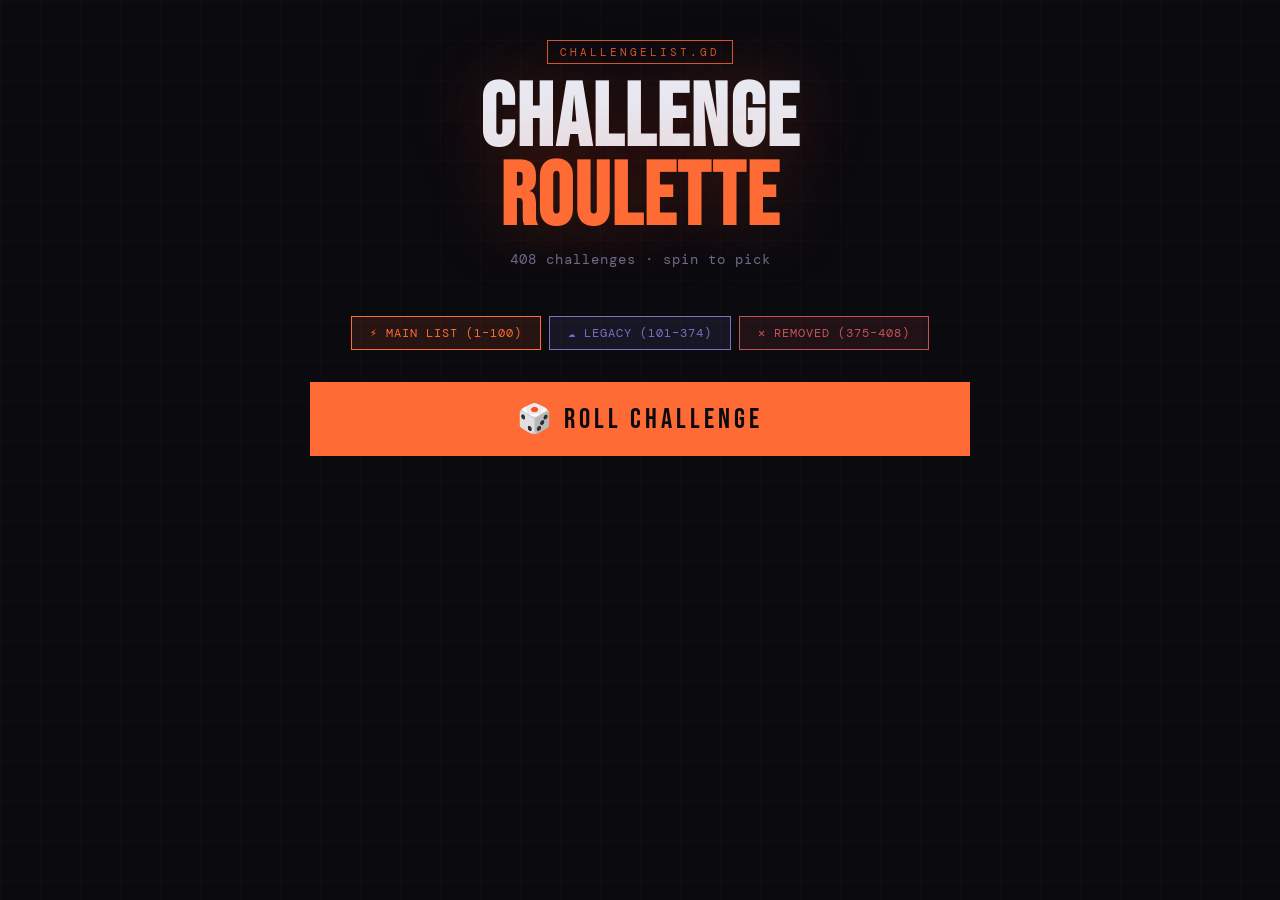
<file: challenge-randomizer.html>
<!DOCTYPE html>
<html lang="en">
<head>
<meta charset="UTF-8">
<meta name="viewport" content="width=device-width, initial-scale=1.0">
<title>Challenge List Randomizer</title>
<link href="https://fonts.googleapis.com/css2?family=Bebas+Neue&family=DM+Mono:wght@400;500&family=DM+Sans:wght@400;500;700&display=swap" rel="stylesheet">
<style>
  *, *::before, *::after { box-sizing: border-box; margin: 0; padding: 0; }

  :root {
    --bg: #0a0a0f;
    --surface: #111118;
    --card: #16161f;
    --border: #2a2a3a;
    --accent: #ff6b35;
    --accent2: #ffb347;
    --gold: #ffd700;
    --text: #e8e8f0;
    --muted: #6b6b88;
    --main-glow: rgba(255, 107, 53, 0.15);
    --legacy-color: #7c70c4;
    --removed-color: #c45555;
  }

  body {
    background: var(--bg);
    color: var(--text);
    font-family: 'DM Sans', sans-serif;
    min-height: 100vh;
    overflow-x: hidden;
  }

  /* Background grid */
  body::before {
    content: '';
    position: fixed;
    inset: 0;
    background-image:
      linear-gradient(rgba(255,107,53,0.03) 1px, transparent 1px),
      linear-gradient(90deg, rgba(255,107,53,0.03) 1px, transparent 1px);
    background-size: 40px 40px;
    pointer-events: none;
    z-index: 0;
  }

  .container {
    position: relative;
    z-index: 1;
    max-width: 700px;
    margin: 0 auto;
    padding: 40px 20px 80px;
  }

  /* Header */
  header {
    text-align: center;
    margin-bottom: 48px;
  }

  .site-tag {
    display: inline-block;
    font-family: 'DM Mono', monospace;
    font-size: 11px;
    letter-spacing: 3px;
    text-transform: uppercase;
    color: var(--accent);
    border: 1px solid var(--accent);
    padding: 4px 12px;
    margin-bottom: 16px;
    opacity: 0.8;
  }

  h1 {
    font-family: 'Bebas Neue', sans-serif;
    font-size: clamp(52px, 10vw, 88px);
    line-height: 0.9;
    letter-spacing: 2px;
    color: var(--text);
    text-shadow: 0 0 80px rgba(255,107,53,0.3);
  }

  h1 span {
    color: var(--accent);
    display: block;
  }

  .subtitle {
    margin-top: 12px;
    font-size: 14px;
    color: var(--muted);
    font-family: 'DM Mono', monospace;
    letter-spacing: 1px;
  }

  /* Filter toggles */
  .filters {
    display: flex;
    gap: 8px;
    justify-content: center;
    flex-wrap: wrap;
    margin-bottom: 32px;
  }

  .filter-btn {
    font-family: 'DM Mono', monospace;
    font-size: 12px;
    letter-spacing: 1px;
    padding: 8px 18px;
    border: 1px solid var(--border);
    background: var(--surface);
    color: var(--muted);
    cursor: pointer;
    transition: all 0.15s;
    text-transform: uppercase;
  }

  .filter-btn:hover { border-color: var(--accent); color: var(--text); }

  .filter-btn.active[data-type="main"] {
    border-color: var(--accent);
    background: rgba(255,107,53,0.12);
    color: var(--accent);
  }
  .filter-btn.active[data-type="legacy"] {
    border-color: var(--legacy-color);
    background: rgba(124,112,196,0.12);
    color: var(--legacy-color);
  }
  .filter-btn.active[data-type="removed"] {
    border-color: var(--removed-color);
    background: rgba(196,85,85,0.12);
    color: var(--removed-color);
  }

  /* Roll button */
  .roll-btn {
    display: block;
    width: 100%;
    padding: 20px;
    font-family: 'Bebas Neue', sans-serif;
    font-size: 28px;
    letter-spacing: 4px;
    background: var(--accent);
    color: #0a0a0f;
    border: none;
    cursor: pointer;
    transition: all 0.15s;
    position: relative;
    overflow: hidden;
    margin-bottom: 32px;
  }

  .roll-btn::after {
    content: '';
    position: absolute;
    inset: 0;
    background: linear-gradient(90deg, transparent, rgba(255,255,255,0.15), transparent);
    transform: translateX(-100%);
    transition: transform 0.4s;
  }

  .roll-btn:hover::after { transform: translateX(100%); }
  .roll-btn:hover { background: var(--accent2); transform: translateY(-1px); box-shadow: 0 8px 30px rgba(255,107,53,0.4); }
  .roll-btn:active { transform: translateY(1px); }
  .roll-btn:disabled { opacity: 0.4; cursor: not-allowed; }

  /* Result card */
  .result-card {
    background: var(--card);
    border: 1px solid var(--border);
    padding: 0;
    display: none;
    overflow: hidden;
    animation: slideUp 0.3s cubic-bezier(0.16, 1, 0.3, 1);
    margin-bottom: 32px;
  }

  @keyframes slideUp {
    from { opacity: 0; transform: translateY(16px); }
    to { opacity: 1; transform: translateY(0); }
  }

  .result-card.visible { display: block; }

  .card-header {
    padding: 6px 20px;
    font-family: 'DM Mono', monospace;
    font-size: 11px;
    letter-spacing: 2px;
    text-transform: uppercase;
    display: flex;
    justify-content: space-between;
    align-items: center;
  }

  .card-header.type-main { background: rgba(255,107,53,0.15); color: var(--accent); border-bottom: 1px solid rgba(255,107,53,0.2); }
  .card-header.type-legacy { background: rgba(124,112,196,0.15); color: var(--legacy-color); border-bottom: 1px solid rgba(124,112,196,0.2); }
  .card-header.type-removed { background: rgba(196,85,85,0.15); color: var(--removed-color); border-bottom: 1px solid rgba(196,85,85,0.2); }

  .card-body {
    padding: 28px 28px 24px;
  }

  .rank-badge {
    font-family: 'DM Mono', monospace;
    font-size: 13px;
    color: var(--muted);
    margin-bottom: 8px;
  }

  .level-name {
    font-family: 'Bebas Neue', sans-serif;
    font-size: clamp(36px, 7vw, 56px);
    line-height: 1;
    color: var(--text);
    letter-spacing: 1px;
    margin-bottom: 6px;
    word-break: break-word;
  }

  .level-author {
    font-size: 15px;
    color: var(--muted);
    margin-bottom: 24px;
  }

  .level-author strong {
    color: var(--text);
    font-weight: 500;
  }

  .card-actions {
    display: flex;
    gap: 10px;
    flex-wrap: wrap;
  }

  .action-btn {
    font-family: 'DM Mono', monospace;
    font-size: 12px;
    letter-spacing: 1px;
    text-transform: uppercase;
    padding: 10px 20px;
    border: 1px solid var(--border);
    background: transparent;
    color: var(--muted);
    cursor: pointer;
    text-decoration: none;
    display: inline-block;
    transition: all 0.15s;
  }

  .action-btn:hover {
    border-color: var(--accent);
    color: var(--accent);
    background: rgba(255,107,53,0.08);
  }

  /* History */
  .history-header {
    display: flex;
    align-items: center;
    justify-content: space-between;
    margin-bottom: 16px;
  }

  .history-title {
    font-family: 'DM Mono', monospace;
    font-size: 11px;
    letter-spacing: 3px;
    text-transform: uppercase;
    color: var(--muted);
  }

  .clear-btn {
    font-family: 'DM Mono', monospace;
    font-size: 10px;
    letter-spacing: 1px;
    text-transform: uppercase;
    background: none;
    border: none;
    color: var(--muted);
    cursor: pointer;
    transition: color 0.15s;
  }
  .clear-btn:hover { color: var(--removed-color); }

  #history-list { display: flex; flex-direction: column; gap: 2px; }

  .history-item {
    display: flex;
    align-items: center;
    gap: 14px;
    padding: 12px 16px;
    background: var(--surface);
    border-left: 2px solid transparent;
    font-size: 14px;
    animation: fadeIn 0.2s ease;
  }

  @keyframes fadeIn { from { opacity: 0; } to { opacity: 1; } }

  .history-item.type-main { border-color: rgba(255,107,53,0.4); }
  .history-item.type-legacy { border-color: rgba(124,112,196,0.4); }
  .history-item.type-removed { border-color: rgba(196,85,85,0.4); }

  .history-rank {
    font-family: 'DM Mono', monospace;
    font-size: 11px;
    color: var(--muted);
    min-width: 36px;
  }

  .history-name {
    flex: 1;
    font-weight: 500;
    color: var(--text);
    white-space: nowrap;
    overflow: hidden;
    text-overflow: ellipsis;
  }

  .history-author {
    font-size: 12px;
    color: var(--muted);
    font-family: 'DM Mono', monospace;
    white-space: nowrap;
  }

  /* empty state */
  #history-section { display: none; }

  /* Stats bar */
  .stats-row {
    display: flex;
    gap: 2px;
    margin-bottom: 32px;
  }

  .stat {
    flex: 1;
    background: var(--surface);
    border: 1px solid var(--border);
    padding: 12px;
    text-align: center;
  }

  .stat-num {
    font-family: 'Bebas Neue', sans-serif;
    font-size: 28px;
    color: var(--accent);
    line-height: 1;
  }

  .stat-label {
    font-family: 'DM Mono', monospace;
    font-size: 10px;
    letter-spacing: 1px;
    text-transform: uppercase;
    color: var(--muted);
    margin-top: 2px;
  }

  /* Shuffle animation */
  @keyframes shuffle {
    0%,100% { transform: translateY(0); }
    25% { transform: translateY(-4px); }
    75% { transform: translateY(4px); }
  }

  .roll-btn.rolling { animation: shuffle 0.1s ease infinite; }
</style>
</head>
<body>
<div class="container">

  <header>
    <div class="site-tag">challengelist.gd</div>
    <h1>CHALLENGE<span>ROULETTE</span></h1>
    <p class="subtitle">408 challenges · spin to pick</p>
  </header>

  <div class="filters">
    <button class="filter-btn active" data-type="main">⚡ Main List (1–100)</button>
    <button class="filter-btn active" data-type="legacy">☁ Legacy (101–374)</button>
    <button class="filter-btn active" data-type="removed">✕ Removed (375–408)</button>
  </div>

  <div class="stats-row" id="stats-row" style="display:none">
    <div class="stat"><div class="stat-num" id="stat-rolled">0</div><div class="stat-label">Rolled</div></div>
    <div class="stat"><div class="stat-num" id="stat-unique">0</div><div class="stat-label">Unique</div></div>
    <div class="stat"><div class="stat-num" id="stat-pool">0</div><div class="stat-label">Pool</div></div>
  </div>

  <button class="roll-btn" id="roll-btn" onclick="roll()">🎲 ROLL CHALLENGE</button>

  <div class="result-card" id="result-card">
    <div class="card-header" id="card-header"></div>
    <div class="card-body">
      <div class="rank-badge" id="lv-rank"></div>
      <div class="level-name" id="lv-name"></div>
      <div class="level-author">by <strong id="lv-author"></strong></div>
      <div class="card-actions">
        <a class="action-btn" id="lv-link" href="#" target="_blank">View on List →</a>
        <button class="action-btn" onclick="roll()">Roll Again</button>
      </div>
    </div>
  </div>

  <div id="history-section">
    <div class="history-header">
      <span class="history-title">History</span>
      <button class="clear-btn" onclick="clearHistory()">Clear</button>
    </div>
    <div id="history-list"></div>
  </div>

</div>

<script>
const ALL_CHALLENGES = [
  // MAIN LIST (1–100)
  [1,"Illusion of Hell","Exen","main"],[2,"Re","torn49","main"],[3,"VSC","BoBoBoBoBoBoBo","main"],[4,"3SH on Pointercrate","mokgaming67","main"],[5,"FINAL FANTASY","telepracity","main"],[6,"my backyard","Zenmode","main"],[7,"anodyne","zXdasfsa","main"],[8,"INTERCONNECTED","NucDev","main"],[9,"bosco busch","023bbAV6i","main"],[10,"EXPIRATION DATE","Quad","main"],[11,"CorroZ B","jcack","main"],[12,"Oblivers","Zentraa","main"],[13,"aztec rave monkey","Zenmode","main"],[14,"Solaria","Zenmode","main"],[15,"mystic haze","Conix","main"],[16,"SADOMASOCHISM","Nyan Cat","main"],[17,"NcaT Challenge","Kolzaru","main"],[18,"50","Zenmode","main"],[19,"EVIL","Hellfire2603","main"],[20,"Paraballa","Gorling","main"],[21,"lava","DenseCabbage","main"],[22,"Stercore","Quberry","main"],[23,"Vomit Rose","Zenmode","main"],[24,"Dredlethal VantamaxX","Doopliss","main"],[25,"Chromium","lunatismm","main"],[26,"Screaming","torn49","main"],[27,"Falling Illusion","Exen","main"],[28,"GRIM","NucDev","main"],[29,"Our Special Place","DaG","main"],[30,"VENUS","Seaze","main"],[31,"Fried lEgg","IAmNot60hz","main"],[32,"Torrent","Fossa","main"],[33,"Zapped Balls","Revenant","main"],[34,"Granola bar","m/","main"],[35,"Apocalypse","torn49","main"],[36,"racketeering v2","DenseCabbage","main"],[37,"HAZARD","iamfinley","main"],[38,"Murder Mitten","mark.","main"],[39,"adrogantiam","Zenmode","main"],[40,"Blissful","Helix","main"],[41,"khmeli suneli","kwezy","main"],[42,"Hell Ball Finale","romgames","main"],[43,"Cobalt Phosphate","Zenmode","main"],[44,"BLEED","sincos","main"],[45,"ktw","HaydenDom","main"],[46,"lightposts","HaydenDom","main"],[47,"Sad Chamber","nobbbin","main"],[48,"UFO Nation","Destroyer0912","main"],[49,"Unnamed 1","Nyan Cat","main"],[50,"AOKA","CuberCube","main"],[51,"Philly","jcack","main"],[52,"wpopoff challenge","EatingBabies","main"],[53,"Moscow Moment","coakmuffer","main"],[54,"b","DrakXD109","main"],[55,"Evil Dezstro 2 verif","LunarLotus","main"],[56,"beruliam","Milo","main"],[57,"521","Nyan Cat","main"],[58,"Lost Sense","modc","main"],[59,"chesnok","torn49","main"],[60,"Romeo","iamfinley","main"],[61,"Les Rouleaux","rosaliedu38","main"],[62,"continuum","TheRealGamma","main"],[63,"ReTraYsiS","killburst","main"],[64,"Glaz Diavola","Milinochka","main"],[65,"ingrown toenail 3","Eclipse","main"],[66,"Vigorous Verdict","ionlycreate","main"],[67,"mestupid challenger","Acratic","main"],[68,"AFP tunnel","Zenmode","main"],[69,"Sadism","Irisu","main"],[70,"Last Prism","scorpion","main"],[71,"sadrisE","justaspoon2","main"],[72,"Burnout","shdrr","main"],[73,"JENOVA","anixlol","main"],[74,"Doodkey to Zhirdow","1goOse","main"],[75,"ash","kwezy","main"],[76,"Sunken","Quad","main"],[77,"Viridescent","parker","main"],[78,"Desiderium Doloris","torn49","main"],[79,"Kokomo","HaydenDom","main"],[80,"Chains Binding","NucDev","main"],[81,"Flutterwonder","DaG","main"],[82,"Delusion","xEl3cTr0","main"],[83,"habit","seels55","main"],[84,"yossarian challenge","Seebi","main"],[85,"2hreddies","inf7","main"],[86,"Envenomed","xEl3cTr0","main"],[87,"woopie","Avexa","main"],[88,"Steel","iamfinley","main"],[89,"Bitched Machine","Nyan Cat","main"],[90,"FENT CHALLANGE","Kirigamiyyy","main"],[91,"Mima","Franzy","main"],[92,"Hateoul Loves Robot","EatingBabies","main"],[93,"Stratus","lunatismm","main"],[94,"Lost Planet","Vague","main"],[95,"nepotism","iamfinley","main"],[96,"aloe","Avexa","main"],[97,"Final Spark","ProStylePancake","main"],[98,"Lament","Fluff467","main"],[99,"Aries","NucDev","main"],[100,"Feelings","flsey","main"],
  // LEGACY (101–374)
  [101,"Rich Minion v2","1airless","legacy"],[102,"Above Gear","benedikT","legacy"],[103,"Apotheosis","xEl3cTr0","legacy"],[104,"Foolsong","NucDev","legacy"],[105,"Soulwind","Quberry","legacy"],[106,"Waver","Exen","legacy"],[107,"ee","Nyan Cat","legacy"],[108,"Dark","pohgii","legacy"],[109,"Nine","lMilez","legacy"],[110,"Vanuatu","nayf","legacy"],[111,"Hostage","mark.","legacy"],[112,"Sephiroth","anixlol","legacy"],[113,"Beside You","maxmur","legacy"],[114,"Gamma Dan","BiancaDiAngelo","legacy"],[115,"Above the Clouds","NucDev","legacy"],[116,"fergon challenge v2","Comlayze","legacy"],[117,"Thunder Blade","Vague","legacy"],[118,"stellar","kwezy","legacy"],[119,"cooks","HaydenDom","legacy"],[120,"Scorched Balls","KSol","legacy"],[121,"Exquisite Difficulty","Masachin","legacy"],[122,"Silent Mode","Wonter","legacy"],[123,"HANSO FOUNDATION","KyuPlays","legacy"],[124,"Sinister Vermilion","ionlycreate","legacy"],[125,"TSVESTA 2024","zNeon0","legacy"],[126,"TwigFrost","NucDev","legacy"],[127,"C U H","VoltrixAce","legacy"],[128,"DHARMA INITIATIVE","KyuPlays","legacy"],[129,"lucy","HaydenDom","legacy"],[130,"Lost to this monster","Scorch9","legacy"],[131,"Deorum","Exen","legacy"],[132,"nothing","torn49","legacy"],[133,"Stay Still","NineDice","legacy"],[134,"Prismatic Storm","zXdasfsa","legacy"],[135,"Deranged","RoinTnT123","legacy"],[136,"DIKEMBE","sincos","legacy"],[137,"Toxic Blades","xEl3cTr0","legacy"],[138,"grapumpkin","ChatGPTGaming","legacy"],[139,"Cleveland Metal","ElohmroW","legacy"],[140,"U","Nyan Cat","legacy"],[141,"VAMP ANTHEM","xaern","legacy"],[142,"Die a King","torn49","legacy"],[143,"Rat Poison","Acratic","legacy"],[144,"mescaline","zXdasfsa","legacy"],[145,"Gloom","xEl3cTr0","legacy"],[146,"1000 Orbs","polterghast12","legacy"],[147,"SamtheFman Challenge","SkyJax","legacy"],[148,"MasterOogway Challen","ChatGPTGaming","legacy"],[149,"UBER Cooling Unit","IIKugelBlitZII","legacy"],[150,"UFokinWotNyanCat III","FakezZoink","legacy"],[151,"AAHhaahahAHAAHahahah","maxmur","legacy"],[152,"Solar Wind","vanious","legacy"],[153,"Shock","Exen","legacy"],[154,"Craven Soul","NineDice","legacy"],[155,"T3CHNO LOV3","DaG","legacy"],[156,"NITROGEN REDUX","X99","legacy"],[157,"Femboy Gang","OverGD","legacy"],[158,"My Gardens Hallows","annimik","legacy"],[159,"Sheol Death","UFWM","legacy"],[160,"Macarron","ErinaLaSacarina","legacy"],[161,"lebron james","LAMINGTON","legacy"],[162,"Hello Chat","DarkBear5","legacy"],[163,"Very Hard Challenge","IIKugelBlitZII","legacy"],[164,"Happiness","Aespha","legacy"],[165,"Howl of Ween","DenseCabbage","legacy"],[166,"Distraught","maxmur","legacy"],[167,"Eruptive Fragment","DarkBear5","legacy"],[168,"Galaxy","KyuPlays","legacy"],[169,"Temporal","jcack","legacy"],[170,"RIP","maxmur","legacy"],[171,"Spatial","HaydenDom","legacy"],[172,"Dazed","Semispace","legacy"],[173,"Distorted","NineDice","legacy"],[174,"Beta Dan","BiancaDiAngelo","legacy"],[175,"Jasmine","RoinTnT123","legacy"],[176,"Coakmuffe","Futcheeslove","legacy"],[177,"Serenity","Semispace","legacy"],[178,"Lamented","modc","legacy"],[179,"Black Lung X","Scware","legacy"],[180,"BERSERKER","idiocy","legacy"],[181,"DAYDREAM","Seaze","legacy"],[182,"Emperor","mark.","legacy"],[183,"Virulent Verge","NineDice","legacy"],[184,"Septalogue","Nyan Cat","legacy"],[185,"Bocadillo De Albondi","Yossarian","legacy"],[186,"SPACE BOY","Seaze","legacy"],[187,"Twinkle Toes","ChatGPTGaming","legacy"],[188,"Nothing Special","something1121","legacy"],[189,"Riff Wraiths","lMilez","legacy"],[190,"Crumbling","tapdot","legacy"],[191,"Impertinenced","nintenfox","legacy"],[192,"nobbbin challenge","Vague","legacy"],[193,"spike depression","sincos","legacy"],[194,"The P Machine","D3lteX","legacy"],[195,"Guys","DIIIS thik","legacy"],[196,"Hell Ball III","romgames","legacy"],[197,"Pumpernickel","ArabicGaming","legacy"],[198,"TACO REDUX","KyuPlays","legacy"],[199,"Adoraballa","scorpion","legacy"],[200,"nfl the movie 83","Acratic","legacy"],[201,"The Furry Vaccine","Bigthunder556","legacy"],[202,"wave TECHNIC v2","HaydenDom","legacy"],[203,"Taurus","IAmNot60hz","legacy"],[204,"Quite Hard Challenge","IIKugelBlitZII","legacy"],[205,"DANCE","Llqne","legacy"],[206,"OWL CITY CHALLENGE","JoinMolten","legacy"],[207,"Viper","Voidstrike","legacy"],[208,"romgames","M4nst3r","legacy"],[209,"Zephyr","Semispace","legacy"],[210,"NB12","Yossarian","legacy"],[211,"hallucinogen","SeptaGon7","legacy"],[212,"Baphomet","nayf","legacy"],[213,"Challenge XIX","Gooey","legacy"],[214,"Dissonance","NineDice","legacy"],[215,"yoshi island","Fergon","legacy"],[216,"Cooked Balls","MeatiusGaming","legacy"],[217,"Flyers","Zentraa","legacy"],[218,"S M I L E","DaG","legacy"],[219,"Activate","zNeon0","legacy"],[220,"coughy bean","jcack","legacy"],[221,"Berenjena","ErinaLaSacarina","legacy"],[222,"Cold Reading","lMilez","legacy"],[223,"Sprite People","nayf","legacy"],[224,"Corroz by Casmon","Electrolyte99","legacy"],[225,"Sizzling Balls","M4nst3r","legacy"],[226,"slowfastwave","Quberry","legacy"],[227,"wave challenge yossa","Nyan Cat","legacy"],[228,"I Wave","Vainyy","legacy"],[229,"fuclk CHALLENGE","Nyan Cat","legacy"],[230,"Tartarus","Nyan Cat","legacy"],[231,"Spitting Bar","JoinMolten","legacy"],[232,"Alphanetic is Trash","Asdner","legacy"],[233,"Vicious End","CarKano","legacy"],[234,"Duplexity","Splinter25","legacy"],[235,"Vesivius","NineDice","legacy"],[236,"Hill","Exen","legacy"],[237,"Soccermoms","lMilez","legacy"],[238,"Agile","nayf","legacy"],[239,"Radiation","ionlycreate","legacy"],[240,"Superr Challenge","BoBoBoBoBoBoBo","legacy"],[241,"BIBLE STUDY","Zeronium","legacy"],[242,"Flame","flamongo","legacy"],[243,"SuetistiC","Wintter","legacy"],[244,"kolbasa mastery","SeaWolfMikes","legacy"],[245,"The Acro Challenge","MetaManZ","legacy"],[246,"Alpha Dan","BiancaDiAngelo","legacy"],[247,"Siding challenge","BrutalSword107","legacy"],[248,"Frys queen dine","BrutalSword107","legacy"],[249,"rin04 challenge","nobbbin","legacy"],[250,"Quotient","DoubleEggSalad","legacy"],[251,"jamjam chall 3","coakmuffer","legacy"],[252,"Another Skribbl","lMilez","legacy"],[253,"Nino Nakano","Franzy","legacy"],[254,"Slightly buffed Bath","Yossarian","legacy"],[255,"Slightly buffed Math","Yossarian","legacy"],[256,"Vera Lynn","Zeronium","legacy"],[257,"dark tides","maxmur","legacy"],[258,"Samsung Galaxy Fold","Zerviot","legacy"],[259,"Sideflip","GenoXideGD","legacy"],[260,"I Cry","CursedZ","legacy"],[261,"gloom doom vsc 2 far","Trick","legacy"],[262,"66 blue","toonm","legacy"],[263,"Tuliva","nayf","legacy"],[264,"Nauru","Nyan Cat","legacy"],[265,"Benzherep 2","telepracity","legacy"],[266,"Ravioli","Toastii","legacy"],[267,"Rat Trap","mark.","legacy"],[268,"Clouded Park","mark.","legacy"],[269,"ingrown toenail 2","Eclipse","legacy"],[270,"OXYGEN REDUX","X99","legacy"],[271,"Silence","Zeronium","legacy"],[272,"Cong Challenge IV","lMilez","legacy"],[273,"Illusion","Semispace","legacy"],[274,"KOWABUNGA","LTerra","legacy"],[275,"No Rider","jcack","legacy"],[276,"The Unseen","Zeronium","legacy"],[277,"silent terror","Fossa","legacy"],[278,"Slightly buffed Cata","MeatiusGaming","legacy"],[279,"Coggers","Zentraa","legacy"],[280,"Pickle Chamber","Acratic","legacy"],[281,"Waveeeeee","Exen","legacy"],[282,"Africa Chamber","BoBoBoBoBoBoBo","legacy"],[283,"MeatiusShutUp","Pixel YT","legacy"],[284,"ILY","Yossarian","legacy"],[285,"FLATLINE","Zeronium","legacy"],[286,"Silly Sucker","Stitze","legacy"],[287,"Inchoation","AdqmGD","legacy"],[288,"Kubik","BiancaDiAngelo","legacy"],[289,"Dolphy Challenge 2","BiancaDiAngelo","legacy"],[290,"Dissipate","NineDice","legacy"],[291,"Vandal","Sledgehammer","legacy"],[292,"wave TECHNIC","jcack","legacy"],[293,"Masochism II","Irisu","legacy"],[294,"Carbon Commination","Wvffles","legacy"],[295,"trap monitor breed","scorpion","legacy"],[296,"PenitencE","Zain","legacy"],[297,"Masochism","Irisu","legacy"],[298,"Zeronium","Zeronium","legacy"],[299,"Crystalline","exerity","legacy"],[300,"Transient","ChatGPTGaming","legacy"],[301,"Last Minute","Emaen","legacy"],[302,"gay lol 4","Doopliss","legacy"],[303,"Action","Cursed","legacy"],[304,"Raw Sausage so tasty","BoBoBoBoBoBoBo","legacy"],[305,"Clicktrap","Extravagon","legacy"],[306,"Skribbl Challenge","lMilez","legacy"],[307,"First Circle","Paranoiac","legacy"],[308,"Challenge XIV","Gooey","legacy"],[309,"Crimson Christmas","KyuPlays","legacy"],[310,"Dark Melodies","DaG","legacy"],[311,"NEODYMIUM","Fergon","legacy"],[312,"D minor","48exa","legacy"],[313,"STTBG","hyakubands","legacy"],[314,"a moment in hell x2","nerveless","legacy"],[315,"Naufira","hyakubands","legacy"],[316,"Magic Touch","DaG","legacy"],[317,"Hell Ball II","romgames","legacy"],[318,"De Florale","Zerviot","legacy"],[319,"Vain","LimeTime313","legacy"],[320,"Hades Hell","GDVenom1","legacy"],[321,"Tuvalu","Crazey","legacy"],[322,"Kudos","Kxyyyy","legacy"],[323,"my mom is dead","PoweredByPie","legacy"],[324,"Balaball","Gorling","legacy"],[325,"8063","Nwolc","legacy"],[326,"Cabin Fever","DoubleEggSalad","legacy"],[327,"Demolish","Zagros","legacy"],[328,"Yubin","nayf","legacy"],[329,"Not The Golden Wave","Poobah","legacy"],[330,"pain","Zentraa","legacy"],[331,"Cube Timings 3","nerveless","legacy"],[332,"Personal Challenge X","ErinaLaSacarina","legacy"],[333,"Challenger","GDVenom1","legacy"],[334,"I Love You","Zentraa","legacy"],[335,"Riboid","maleg016","legacy"],[336,"Challengester","Zagros","legacy"],[337,"Challenge XX","FLIPJB","legacy"],[338,"Pennutoh Challenge","Zeronium","legacy"],[339,"Sorrow Chamber","xEl3cTr0","legacy"],[340,"your mom challenge","PoweredByPie","legacy"],[341,"Breathing Room","LimeTime313","legacy"],[342,"UBaSUNhW","BoBoBoBoBoBoBo","legacy"],[343,"gizmo gulCh","jackmeup","legacy"],[344,"Demonlist challenge","Pablohh","legacy"],[345,"Zone Wave","Blathers","legacy"],[346,"Random Chimp Event","crumche","legacy"],[347,"liverpool","Combined","legacy"],[348,"Deterioration","Woom","legacy"],[349,"Challenge XII","Gooey","legacy"],[350,"hard wave thingy","ItzKelly","legacy"],[351,"Venom Challenge","Zagros","legacy"],[352,"taste beat penetrate","Andrea7171","legacy"],[353,"Georgia Chamber","paqoe","legacy"],[354,"Lamp Level 1","GDVenom1","legacy"],[355,"BL Swingcopter ch","MetaManZ","legacy"],[356,"Kristina Vogel","Woom","legacy"],[357,"Planned Parenthood","AlphaneticGD","legacy"],[358,"shulk abp","Synactive GD","legacy"],[359,"Y a m a x a n a d u","GenoXideGD","legacy"],[360,"Bear grylls","BoBoBoBoBoBoBo","legacy"],[361,"dancing massacre","Electrolyte99","legacy"],[362,"AtroCity","bomf","legacy"],[363,"NASTY","ColorBolt","legacy"],[364,"Funk God","sizzli","legacy"],[365,"Kadra","CWKey","legacy"],[366,"Challenge II","iNeo","legacy"],[367,"cong challenge III","lolwut","legacy"],[368,"click consistency v3","Shuri","legacy"],[369,"Challenge XI","Gooey","legacy"],[370,"Transience","GDVenom1","legacy"],[371,"Box Benta","BoBoBoBoBoBoBo","legacy"],[372,"challenge IX","Gooey","legacy"],[373,"Parasite","Axinity","legacy"],[374,"AbomiNation","bomf","legacy"],
  // REMOVED (375–408)
  [375,"jumps mastery","SeptaGon7","removed"],[376,"Im Deaf","Diamond","removed"],[377,"Flight of Hell","Iando","removed"],[378,"Determination Dance","Cursed","removed"],[379,"Impertinence","maxmur","removed"],[380,"D","BoBoBoBoBoBoBo","removed"],[381,"DIAMOND DANCE","sizzli","removed"],[382,"3SH is Dead","UFWM","removed"],[383,"I see","Cursed","removed"],[384,"Albondiga","ErinaLaSacarina","removed"],[385,"FINAL DESTINATION","IcEDCave OG","removed"],[386,"Chall List Smelly","Hyperbola","removed"],[387,"gay lol ULTIMATE","Nyan Cat","removed"],[388,"Sakupen circles 66p","AkiraKurisu","removed"],[389,"LAST RESORT","saturn","removed"],[390,"Kinda Hard Challenge","IIKugelBlitZII","removed"],[391,"Techno Love","DaG","removed"],[392,"Ganja Guay","ErinaLaSacarina","removed"],[393,"el3ctr0b4llz","Hyperlith","removed"],[394,"AAHhaa Old","Nyan Cat","removed"],[395,"Subsuming Vortex 66p","HaydenDom","removed"],[396,"i suppose","HaydenDom","removed"],[397,"bedrock dance","Suni","removed"],[398,"66 tea","HaydenDom","removed"],[399,"Bioody Knuckles","Nyan Cat","removed"],[400,"Impertinencer","maxmur","removed"],[401,"Aquamarine 66p","toonm","removed"],[402,"coughy bean v2","HaydenDom","removed"],[403,"❌❌","BiancaDiAngelo","removed"],[404,"3SH in Hell","UFWM","removed"],[405,"FINAL FLIGHT","Caleger","removed"],[406,"Diamondium","Kirior","removed"],[407,"Vanuatu","nayf","removed"],[408,"cube challenge btw","Caleger","removed"]
];

let history = [];
let rolled = 0;
let seenIds = new Set();
let activeFilters = new Set(['main','legacy','removed']);

// Filter toggles
document.querySelectorAll('.filter-btn').forEach(btn => {
  btn.addEventListener('click', () => {
    const t = btn.dataset.type;
    if (activeFilters.has(t)) {
      if (activeFilters.size === 1) return; // keep at least one
      activeFilters.delete(t);
      btn.classList.remove('active');
    } else {
      activeFilters.add(t);
      btn.classList.add('active');
    }
    updatePoolCount();
  });
});

function getPool() {
  return ALL_CHALLENGES.filter(c => activeFilters.has(c[3]));
}

function updatePoolCount() {
  document.getElementById('stat-pool').textContent = getPool().length;
}

const TYPE_LABELS = { main: '⚡ Main List', legacy: '☁ Legacy', removed: '✕ Removed' };
const TYPE_RANK_PREFIX = { main: '#', legacy: 'Legacy #', removed: 'Removed #' };

function roll() {
  const pool = getPool();
  if (!pool.length) return;

  const btn = document.getElementById('roll-btn');
  btn.classList.add('rolling');
  btn.disabled = true;

  setTimeout(() => {
    btn.classList.remove('rolling');
    btn.disabled = false;

    const c = pool[Math.floor(Math.random() * pool.length)];
    const [rank, name, author, type] = c;

    // Update card
    const header = document.getElementById('card-header');
    header.className = 'card-header type-' + type;
    header.innerHTML = `<span>${TYPE_LABELS[type]}</span><span style="font-size:10px;opacity:0.6">${rank} of 408</span>`;

    document.getElementById('lv-rank').textContent = TYPE_RANK_PREFIX[type] + rank;
    document.getElementById('lv-name').textContent = name;
    document.getElementById('lv-author').textContent = author;
    document.getElementById('lv-link').href = `https://challengelist.gd/challenges/${rank}`;

    const card = document.getElementById('result-card');
    card.classList.remove('visible');
    void card.offsetWidth;
    card.classList.add('visible');

    // Stats
    rolled++;
    seenIds.add(rank);
    document.getElementById('stat-rolled').textContent = rolled;
    document.getElementById('stat-unique').textContent = seenIds.size;
    document.getElementById('stat-pool').textContent = pool.length;
    document.getElementById('stats-row').style.display = 'flex';

    // History
    addHistory(rank, name, author, type);
  }, 120);
}

function addHistory(rank, name, author, type) {
  history.unshift({ rank, name, author, type });
  const list = document.getElementById('history-list');
  const item = document.createElement('div');
  item.className = `history-item type-${type}`;
  item.innerHTML = `
    <span class="history-rank">${rank}</span>
    <span class="history-name">${name}</span>
    <span class="history-author">${author}</span>
  `;
  list.insertBefore(item, list.firstChild);
  document.getElementById('history-section').style.display = 'block';
}

function clearHistory() {
  history = [];
  rolled = 0;
  seenIds.clear();
  document.getElementById('history-list').innerHTML = '';
  document.getElementById('history-section').style.display = 'none';
  document.getElementById('stats-row').style.display = 'none';
  document.getElementById('result-card').classList.remove('visible');
}

// Init pool count on load
updatePoolCount();
</script>
</body>
</html>
</file>
